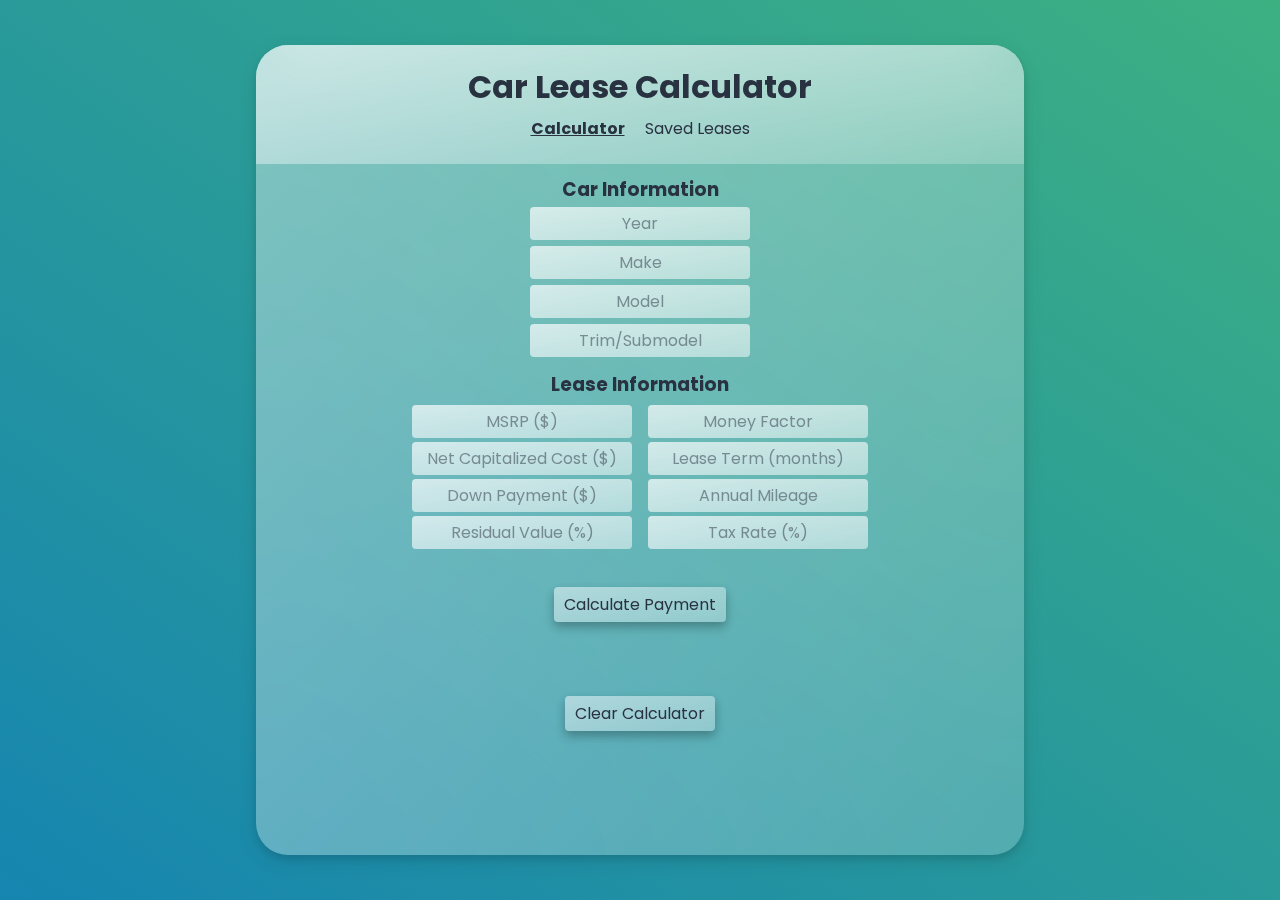
<file: index.html>
<!DOCTYPE html>

<html>
    <head>
        <title>BM Car Lease Calculator</title>
        <link rel="stylesheet" href="styles.css">
        <link rel="preconnect" href="https://fonts.googleapis.com">
        <link rel="preconnect" href="https://fonts.gstatic.com" crossorigin>
        <link href="https://fonts.googleapis.com/css2?family=Poppins:wght@100;200;300;400;500;600&display=swap" rel="stylesheet">
    </head>
    
    <body>
        <main>
            <!-- HEADER -->
            <div id="header-wrapper">
                <div id="heading-title">
                    <h1>Car Lease Calculator</h1>
                </div>    
                
                <div id="nav-bar-div">
                    <button id="nav-bar-calculator-btn">Calculator</button>
                    <button id="nav-bar-saved-leases-btn">Saved Leases</button>
                </div>
            </div>
            <!-- APP CONTENT-->
            <div id="content-wrapper">
                <!-- CALCULATOR TAB -->
                <div id="calculator-wrapper">
                    <div id="car-info-div">
                        <h3>Car Information</h3>
                        <input class="car-info" id="car-year" type="number" placeholder="Year">
                        <input class="car-info" id="car-make" placeholder="Make">
                        <input class="car-info" id="car-model" placeholder="Model">
                        <input class="car-info" id="car-trim" placeholder="Trim/Submodel">
                    </div>

                    <div id="price-info-div">
                        <h3 id="lease-info-heading">Lease Information</h3>
                        <div class="popup" id="lease-info-explained">
                            <p class="lease-info-explanations"><span class="info-var-name">MSRP:</span> Manufacturer Suggested Retail Price, also known as the "sticker price" of the vehicle.</p>
                            <p class="lease-info-explanations"><span class="info-var-name">Net Capitalized Cost:</span> The final selling price of the vehicle, after any negotiations and other discounts.</p>
                            <p class="lease-info-explanations"><span class="info-var-name">Down Payment:</span> Any money that is paid up front at the start of the lease.</p>
                            <p class="lease-info-explanations"><span class="info-var-name">Residual Value:</span> The percentage of the car's value remaining at the end of the lease term.</p>
                            <p class="lease-info-explanations"><span class="info-var-name">Money Factor:</span> The interest rate charged on the lease. To convert a standard interest rate to a money factor, divide it by 2400.</p>
                            <p class="lease-info-explanations"><span class="info-var-name">Lease Term:</span> The number of months the vehicle will be leased for, typically between 24 and 48 months.</p>
                            <p class="lease-info-explanations"><span class="info-var-name">Annual Mileage:</span> The total mileage allotment for each year in the lease term.</p>
                            <p class="lease-info-explanations"><span class="info-var-name">Tax Rate:</span> The local vehicle sales tax rate.</p>
                        </div>
                        <div id="price-info-inputs">
                            <div class="price-info-inputs-column">
                                <input class="price-info" id="msrp" type="number" placeholder="MSRP ($)">
                                <input class="price-info" id="net-cap-cost" type="number" placeholder="Net Capitalized Cost ($)">
                                <input class="price-info" id="down-payment" type="number" placeholder="Down Payment ($)">
                                <input class="price-info" id="residual-value" type="number" placeholder="Residual Value (%)">
                            </div>
                            <div class="price-info-inputs-column">
                                <input class="price-info" id="money-factor" type="number" placeholder="Money Factor">
                                <input class="price-info" id="lease-term" type="number" placeholder="Lease Term (months)">
                                <input class="price-info" id="annual-mileage" type="number" placeholder="Annual Mileage"> 
                                <input class="price-info" id="tax-rate" type="number" placeholder="Tax Rate (%)">
                            </div>
                        </div>
                    </div>

                    <div id="calculate-button-div">
                        <h4 id="calculate-error-message"> </h4>
                        <button id="calculate-payment-btn">Calculate Payment</button>
                    </div>

                    <div id="monthly-payment-info-div">
                        <h3 id="payment-info-car"></h3>
                        <table id="payment-info-table">
                            <tr>
                                <td class="table-bottom-section monthly-payment-table-row">Monthly Payment:</td>
                                <td class="table-bottom-section monthly-payment-table-row" id="monthly-payment-table"></td>
                            </tr>
                            <tr>
                                <td>Monthly Depreciation:</td>
                                <td id="monthly-depreciation-table"></td>
                            </tr>
                            <tr>
                                <td>Monthly Rent Charge:</td>
                                <td id="monthly-rent-charge-table"></td>
                            </tr>
                            <tr>
                                <td>Monthly Tax:</td>
                                <td id="monthly-tax-table"></td>
                            </tr>
                            <tr>
                                <td class="table-bottom-section">Monthly Mileage Adjustment:</td>
                                <td class="table-bottom-section" id="monthly-mileage-adjustment-table"></td>
                            </tr>

                            <tr>
                                <td>Total Depreciation:</td>
                                <td id="total-depreciation-table"></td>
                            </tr>
                            <tr>
                                <td>Total Rent Charge:</td>
                                <td id="total-rent-charge-table"></td>
                            </tr>
                            <tr>
                                <td>Total Tax:</td>
                                <td id="total-tax-table"></td>
                            </tr>
                            <tr>
                                <td class="table-bottom-section">Total Mileage Adjustment:</td>
                                <td class="table-bottom-section" id="total-mileage-adjustment-table"></td>
                            </tr>

                            <tr>
                                <td>Total Cost of Monthly Payments:</td>
                                <td id="total-monthly-payments-table"></td>
                            </tr>
                            <tr>
                                <td>Total Lease Cost (incl. down payment):</td>
                                <td id="total-lease-cost-table"></td>
                            </tr>
                            <tr>
                                <td>End of Lease Buyout Price:</td>
                                <td id="buyout-price-table"></td>
                            </tr>
                        </table>
                    </div>

                    <div id="save-btn-div">
                        <button id="save-lease-btn">Save Lease</button>
                    </div>

                    <div id="clear-calculator-div">
                        <button id="clear-input-fields-btn">Clear Calculator</button>
                    </div>
                    <div class="popup" id="clear-without-saving-confirmation-popup">
                        <h3>The current lease is not saved.<br> Are you sure you want to continue?</h3>
                        <div id="clear-without-saving-confirmation-btns">
                            <button class="popup-btn" id="clear-without-saving-yes-btn">Yes</button>
                            <button class="popup-btn" id="clear-without-saving-no-btn">No</button>
                        </div>
                    </div>

                </div>
                <!-- SAVED LEASES TAB-->
                <div id="saved-leases-wrapper">
                    <h3 id="no-saved-leases-message">Saved leases will appear here</h3>
                    <ul id="saved-leases-list">

                    </ul>
                    <div id="delete-all-btn-div">
                        <button id="delete-all-btn">Delete All</button>
                    </div>
                    <div class="popup" id="delete-all-confirmation-popup">
                        <h3>Are you sure you want to delete all saved leases?</h3>
                        <div id="delete-all-confirmation-btns">
                            <button class="popup-btn" id="delete-all-yes-btn">Yes</button>
                            <button class="popup-btn" id="delete-all-no-btn">No</button>
                        </div>
                    </div>
                </div>
            </div>
        </main>
    </body>

    <script src="script.js"></script>

</html>
</file>
<file: styles.css>
* {
    margin: 0;
    padding: 0;
    box-sizing: border-box;
    overflow: hidden;
}

body {
    background: linear-gradient(
        to right top, 
        #1685b0,
        #3db082
        /*
        #1685b0,
        #3db082
        #166db0, 
        #15cb82
        */
    );
}

main {
    font-family: 'Poppins', sans-serif;
    text-align: center;
    color: #293241;
    min-height: 100vh;
    display: flex;
    flex-direction: column;
    align-items: center;
    justify-content: center;
    overflow: hidden;
    min-width: 200px;
    
}

/* HEADER */
#header-wrapper {
    z-index: 5;
    width: 60%;
    display: flex;
    flex-direction: column;
    padding: 18px;
    background: linear-gradient(
        to right bottom, 
        rgba(255, 255, 255, 0.6), 
        rgba(255, 255, 255, 0.2)
    );
    border-top-left-radius: 2rem;
    border-top-right-radius: 2rem;
    position: absolute;
    top: 5%;
    backdrop-filter: blur(1.5rem);
    -webkit-backdrop-filter: blur(1.5rem);
}

#nav-bar-div {
    display: flex;
    align-items: center;
    justify-content: center;
}

#nav-bar-calculator-btn {
    background: none;
    border-radius: 0.5rem;
    font-weight: bold;
    font-size: medium;
    text-decoration: underline;
}

#nav-bar-calculator-btn:hover {
    background: linear-gradient(
        to right bottom, 
        rgba(255, 255, 255, 0.5), 
        rgba(255, 255, 255, 0.3)
    );
}

#nav-bar-saved-leases-btn {
    background: none;
    border-radius: 0.5rem;
    font-weight: normal;
    font-size: medium;
}

#nav-bar-calculator-btn:hover, 
#nav-bar-saved-leases-btn:hover {
    background: linear-gradient(
        to right bottom, 
        rgba(255, 255, 255, 0.5), 
        rgba(255, 255, 255, 0.3)
    );
}

/* APP CONTENT*/
#content-wrapper {
    min-height: 90vh;
    max-height: 90vh;
    overflow: auto;
    width: 60%;
    background: linear-gradient(
        to right bottom, 
        rgba(255, 255, 255, 0.4), 
        rgba(255, 255, 255, 0.2)
    );
    border-radius: 2rem;
    border-bottom-right-radius: 2rem;
    backdrop-filter: blur(5rem);
    box-shadow: 0 4px 8px 0 rgba(0, 0, 0, 0.1), 0 6px 20px 0 rgba(0, 0, 0, 0.1);
    z-index: 3;
}

#content-wrapper::-webkit-scrollbar {
    display: none;
}

/* CALCULATOR TAB */
#calculator-wrapper {
    margin-top: 120px;
    margin-bottom: 18px;
    display: block;
}

#car-info-div {
    display: flex;
    flex-direction: column;
    align-items: center;
    margin: 10px auto;
}

.car-info {
    margin: 3px auto;
    width: 220px;
}

#price-info-div {
    margin: 10px auto;
    display: flex;
    flex-direction: column;
}

#lease-info-heading {
    max-width: fit-content;
    margin: auto;
}

#lease-info-heading:hover {
    text-decoration: underline;
    cursor: pointer;
}

#lease-info-explained {
    display: none;
    max-width: 80%;
    text-align: left;
    justify-content: left;
    font-size: large;
}

.lease-info-explanations {
    font-weight: 400;
}

.info-var-name {
    font-weight: bold;
    text-decoration: underline;
}

#price-info-inputs {
    display: flex;
    flex-direction: row;
    justify-content: center;
    align-items: center;
    min-width: 300px;
    resize: none;
}

.price-info-inputs-column {
    display: flex;
    flex-direction: column;
    margin: 4px 8px;
    resize: none;
}

.price-info {
    margin: 2px auto;
    width: 220px;
    resize: none;
}

#calculate-button-div {
    display: flex;
    flex-direction: column;
    align-items: center;
    justify-content: center;
    margin: 10px auto;
    padding: 12px;
}

#clear-calculator-div {
    margin: 10px auto;
    padding: 12px;
}

#delete-all-btn-div {
    margin: 10px auto;
    padding: 12px;
}

#calculate-error-message {
    display: none;
    background: linear-gradient(
        to right bottom, 
        rgba(41, 50, 65, 1), 
        rgba(41, 50, 65, 0.8)
    );
    padding: 5px 10px;
    border-radius: 4px;
    font-weight: 600;
    font-size: medium;
    color: #ee512a;
}

#calculate-payment-btn, 
#clear-input-fields-btn,
#delete-all-btn,
#save-lease-btn {
    margin: 10px;
    background: linear-gradient(
        to right bottom, 
        rgba(255, 255, 255, 0.5), 
        rgba(255, 255, 255, 0.3)
    );
    box-shadow: 0 4px 8px 0 rgba(0, 0, 0, 0.15), 0 6px 12px 0 rgba(0, 0, 0, 0.15);
    transition-duration: 0.3s;
}

#calculate-payment-btn:hover, 
#clear-input-fields-btn:hover,
#delete-all-btn:hover,
#save-lease-btn:hover {
   transform: scale(1.1);
}

#monthly-payment-info-div {
    display: flex;
    flex-direction: column;
    align-items: center;
    margin: 10px auto;
}

.monthly-payment-info {
    margin: 5px auto;
}

#monthly-payment {
    display: none;
}

#payment-info-table {
    display: none;
    text-align: right;
    background: linear-gradient(
        to right bottom, 
        rgba(255, 255, 255, 0.7), 
        rgba(255, 255, 255, 0.5)
    );
    color: #293241;
    padding: 4px 8px;
    border: 0px solid;
    border-color: #293241;
    border-radius: 4px;
    font-size: medium;
    table-layout: auto;
    margin: 20px auto;
}

#save-btn-div {
    margin: 10px auto;
    padding: 12px auto;
    display: flex;
    justify-content: center;
    align-items: center;
}

#save-lease-btn {
    display: none;
    flex-direction: row;
    margin: 15px;
}

#save-lease-btn:hover {
   transform: scale(1.1);
}

/* SAVED LEASES TAB */
#saved-leases-wrapper {
    margin-top: 140px;
    margin-bottom: 18px;
    display: none;
    align-items: center;
    justify-content: center;
}

#saved-leases-list {
    list-style-type: none;
}

#delete-all-btn {
    margin-left: auto;
    margin-right: auto;
}

.popup {
    display: none;
    flex-direction: column;
    justify-content: center;
    align-items: center;
    text-align: center;
    margin: auto;
    background: linear-gradient(
        to right bottom, 
        rgba(41, 50, 65, 1), 
        rgba(41, 50, 65, 0.8)
    );
    padding: 5px 10px;
    border-radius: 4px;
    max-width: fit-content;
    font-weight: 600;
    font-size: small;
    color: white;
    z-index: 7;
    margin: 10px;
    margin-left: auto;
    margin-right: auto;
}

.popup-btn {
    margin: 10px;
    background: linear-gradient(
        to right bottom, 
        rgba(255, 255, 255, 0.8), 
        rgba(255, 255, 255, 0.5)
    );
    box-shadow: 0 4px 8px 0 rgba(0, 0, 0, 0.15), 0 6px 12px 0 rgba(0, 0, 0, 0.15);
    transition-duration: 0.3s;
}

.popup-btn:hover {
    transform: scale(1.1);
}

#no-saved-leases-message {
    display: none;
    font-weight: 500;
}

/* Generic Elements */
input {
    min-height: 30px;
    font-family: 'Poppins', sans-serif;
    font-size: medium;
    text-align: center;
    color: #293241;
    padding: 4px 8px;
    border: 0px solid;
    border-color: #293241;
    border-radius: 4px;
    background: linear-gradient(
        to right bottom, 
        rgba(255, 255, 255, 0.7), 
        rgba(255, 255, 255, 0.5)
    );
}

input::placeholder {
    color: rgba(41, 50, 65, 0.5);
}

input:focus {
    outline: none;
}

input:focus::placeholder {
    color: transparent;
}

button {
    font-family: 'Poppins', sans-serif;
    font-size: medium;
    color: #293241;
    border: 0px solid;
    border-radius: 4px;
    padding: 5px 10px;
    cursor: pointer;
}

table {
    width:fit-content;
    white-space: nowrap;
    display: block;
    text-align: right;
    background: linear-gradient(
        to right bottom, 
        rgba(255, 255, 255, 0.7), 
        rgba(255, 255, 255, 0.5)
    );
    color: #293241;
    padding: 4px 8px;
    border: 0px solid;
    border-color: #293241;
    border-radius: 4px;
    font-size: medium;
    table-layout: auto;
    margin: 20px auto;
}

table td {
    margin: 10px;
    padding: 2px 6px;
}

.monthly-payment-table-row {
    font-weight: bold;
}

.table-bottom-section {
    border-bottom: 1px solid #293241;
}

input::-webkit-outer-spin-button,
input::-webkit-inner-spin-button {
    -webkit-appearance: none;
    margin: 0;
}
</file>
